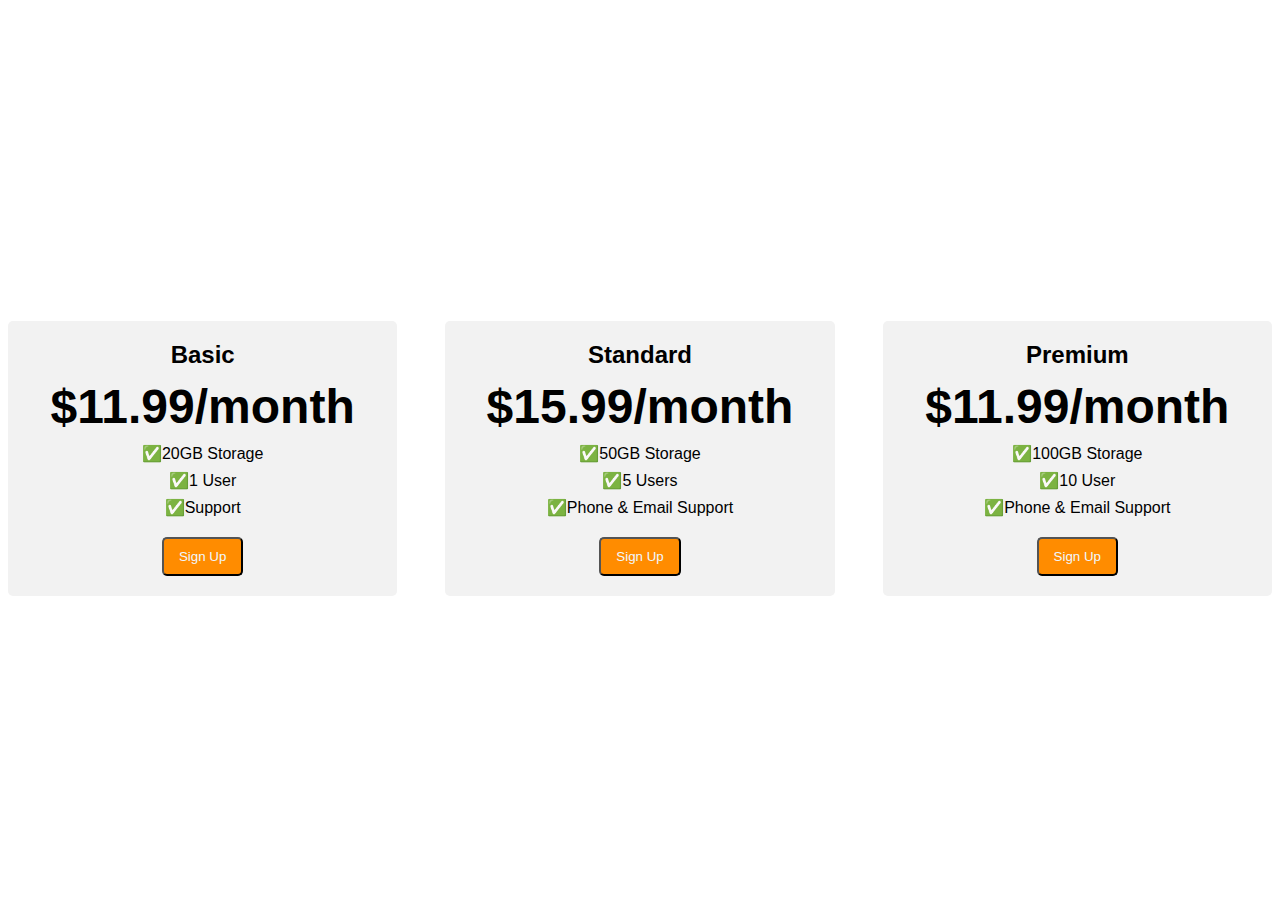
<file: flexboxpractice/index.html>
<!DOCTYPE html>
<html lang="en">
  <head>
    <meta charset="UTF-8" />
    <meta name="viewport" content="width=device-width, initial-scale=1.0" />
    <title>FLexbox practice</title>
    <link rel="stylesheet" href="css/style.css" />
  </head>
  <body>
    <div class="price-container">
      <div class="pricing-plan">
        <div class="plan-title">Basic</div>
        <div class="plan-price">$11.99/month</div>
        <ul class="plan-features">
          <li>20GB Storage</li>
          <li>1 User</li>
          <li>Support</li>
        </ul>
        <button class="plan-button">Sign Up</button>
      </div>
      <div class="pricing-plan">
        <div class="plan-title">Standard</div>
        <div class="plan-price">$15.99/month</div>
        <ul class="plan-features">
          <li>50GB Storage</li>
          <li>5 Users</li>
          <li>Phone &amp; Email Support</li>
        </ul>
        <button class="plan-button">Sign Up</button>
      </div>
      <div class="pricing-plan">
        <div class="plan-title">Premium</div>
        <div class="plan-price">$11.99/month</div>
        <ul class="plan-features">
          <li>100GB Storage</li>
          <li>10 User</li>
          <li>Phone &amp; Email Support</li>
        </ul>
        <button class="plan-button">Sign Up</button>
      </div>
    </div>
  </body>
</html>
</file>
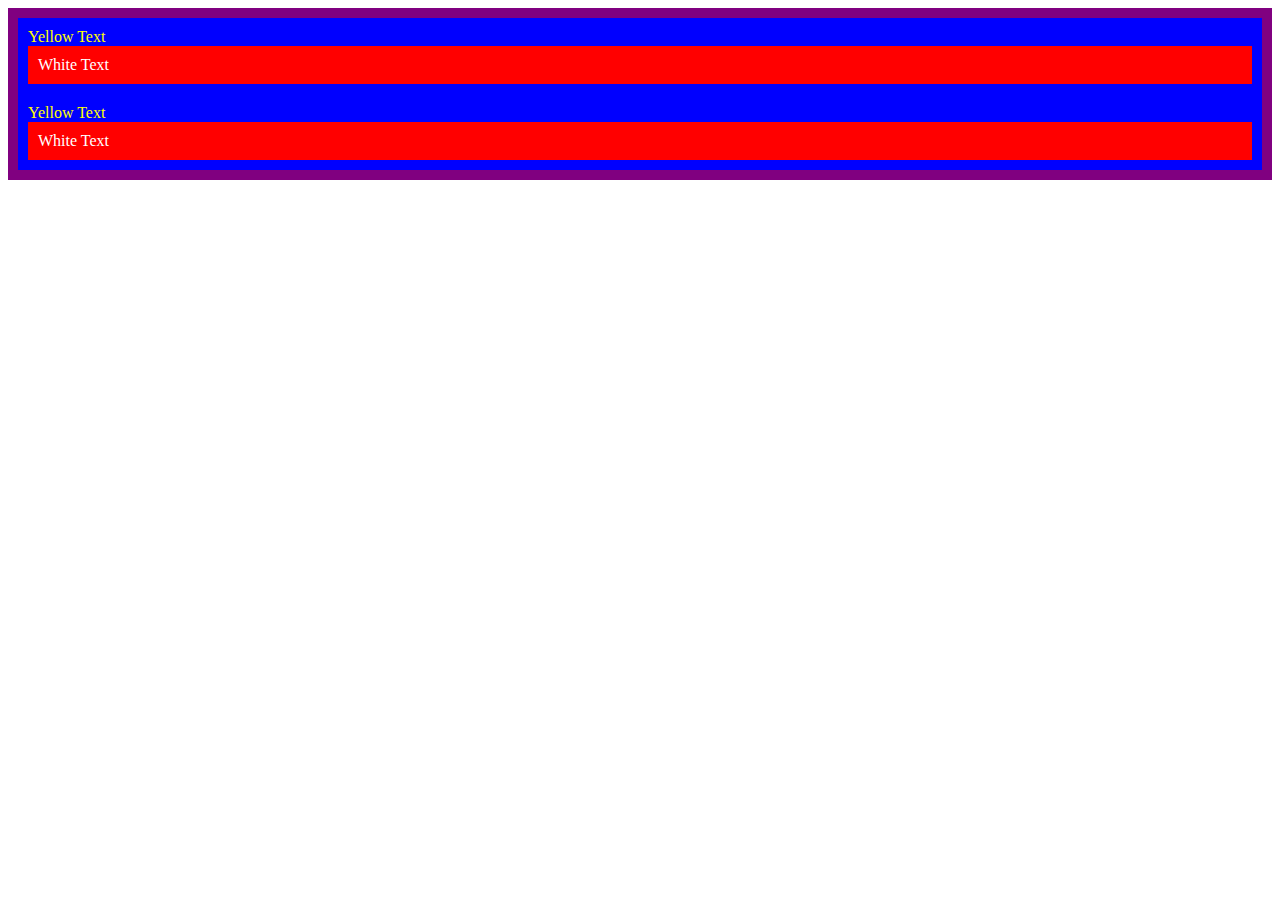
<file: practice1/index.html>
<!DOCTYPE html>
<html lang="en">
  <head>
    <meta charset="UTF-8" />
    <meta name="viewport" content="width=device-width, initial-scale=1.0" />
    <title>css specicity</title>
    <link rel="stylesheet" href="css/style.css" />
  </head>
  <body>
    <div id="outer-box" class="box">
      <div class="box">
        <p>Yellow Text</p>
        <div class="box inner-box">
          <p class="white-text">White Text</p>
        </div>
      </div>

      <div class="box">
        <p>Yellow Text</p>
        <div class="box inner-box">
          <p class="white-text">White Text</p>
        </div>
      </div>
    </div>
  </body>
</html>
</file>
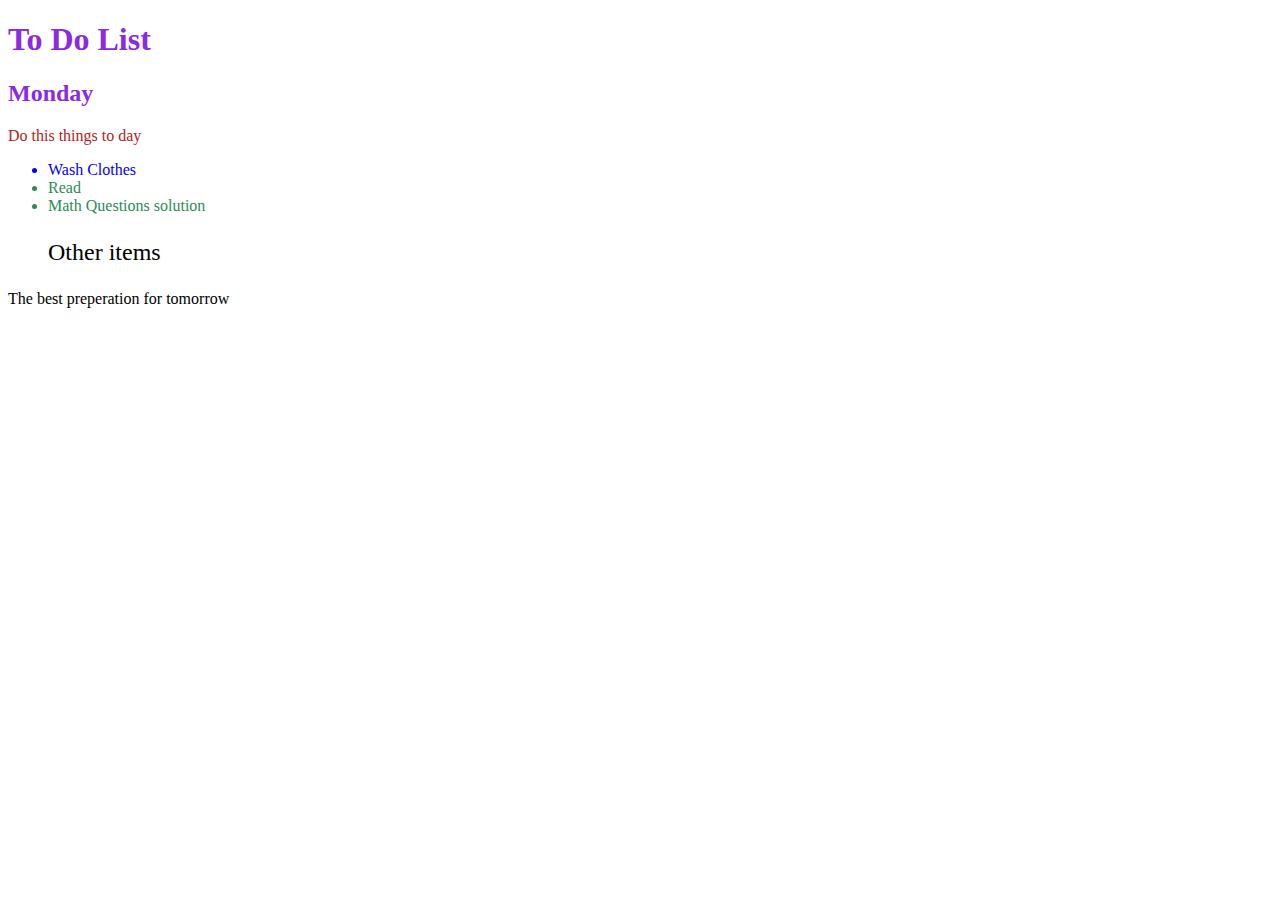
<file: practice2/index.html>
<!DOCTYPE html>
<html lang="en">
  <head>
    <meta charset="UTF-8" />
    <meta name="viewport" content="width=device-width, initial-scale=1.0" />
    <title>todo</title>
    <link rel="stylesheet" href="css/style.css" />
  </head>
  <body>
    <h1>To Do List</h1>
    <h2>Monday</h2>
    <div class="box">
      <p class="done">Do this things to day</p>
      <ul class="list">
        <li>Wash Clothes</li>
        <li class="done">Read</li>
        <li class="done">Math Questions solution</li>
      </ul>
    </div>

    <ul>
      <p class="done">Other items</p>
    </ul>
    <p>The best preperation for tomorrow</p>
  </body>
</html>
</file>
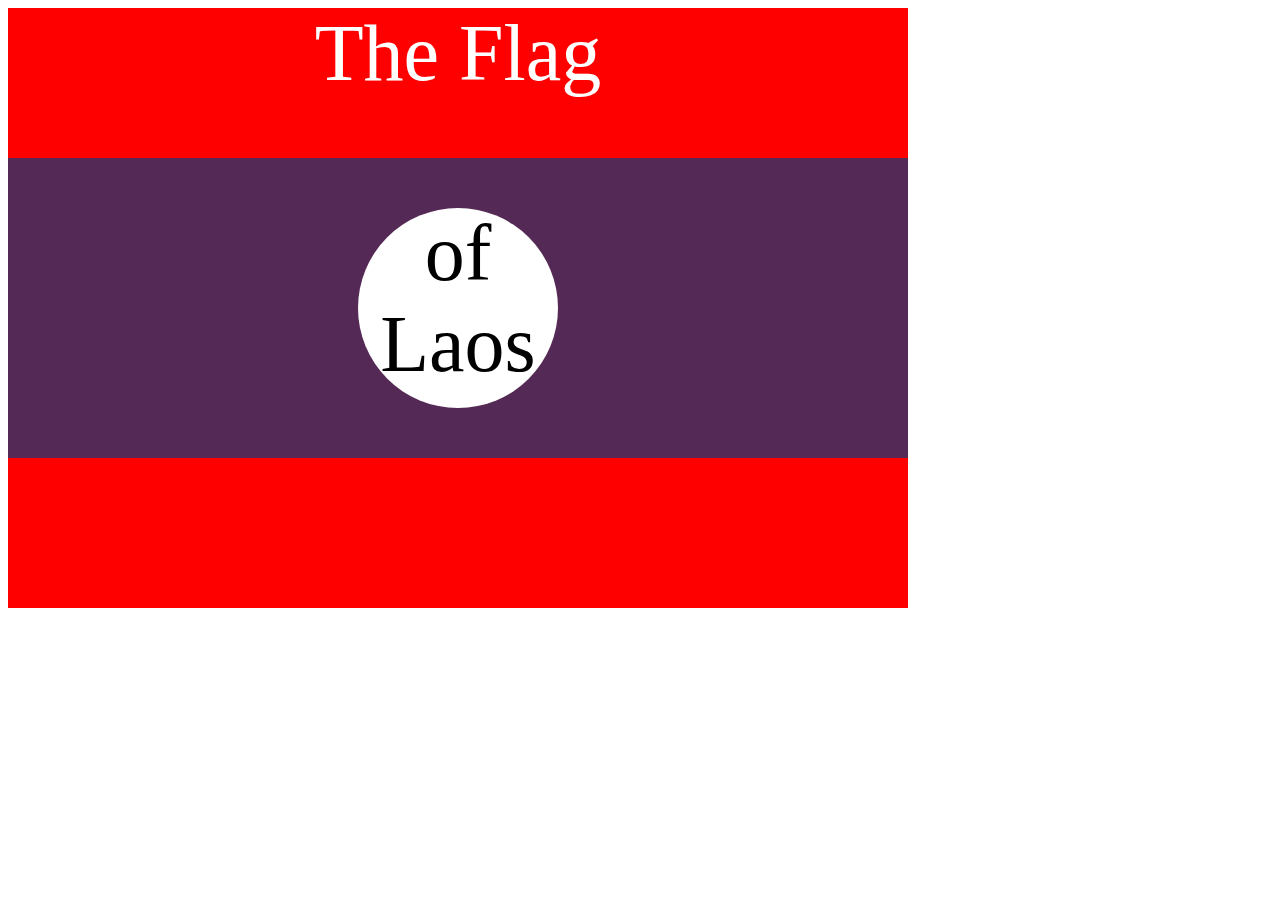
<file: practice4/index.html>
<!DOCTYPE html>
<html lang="en">
  <head>
    <meta charset="UTF-8" />
    <meta name="viewport" content="width=device-width, initial-scale=1.0" />
    <title>final practice</title>
    <link rel="stylesheet" href="css/style.css" />
  </head>
  <body>
    <div class="flag">
      <p>The Flag</p>
      <div>
        <div>
          <p>of Laos</p>
        </div>
      </div>
    </div>
  </body>
</html>
</file>
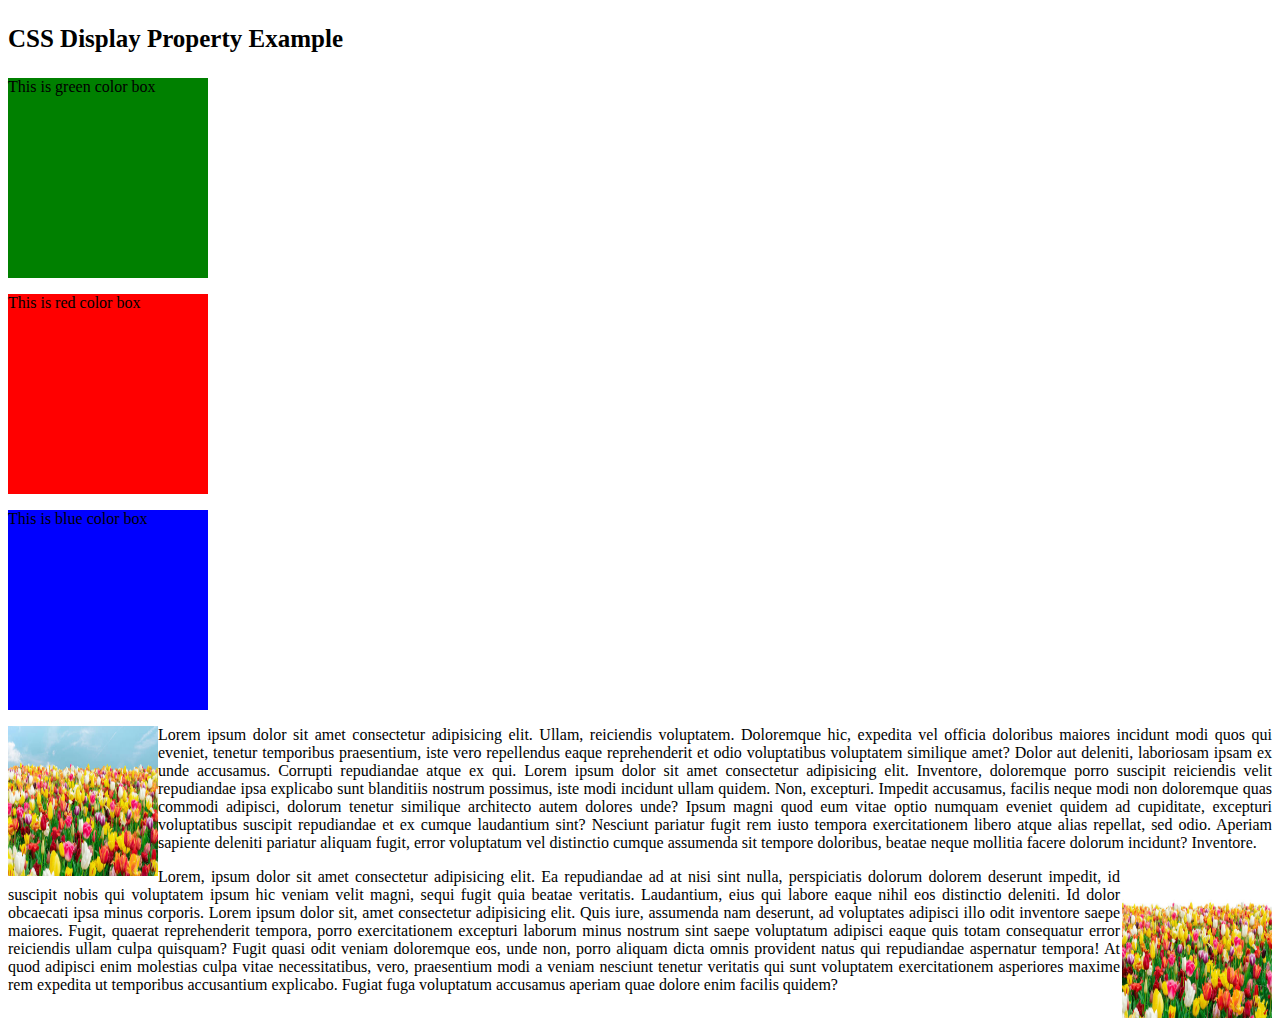
<file: practice5/index.html>
<!DOCTYPE html>
<html lang="en">
  <head>
    <meta charset="UTF-8" />
    <meta name="viewport" content="width=device-width, initial-scale=1.0" />
    <title>css display</title>
    <link rel="stylesheet" href="css/style.css" />
  </head>
  <body>
    <!-- this is display inline-block or block property start -->
    <p class="fptag">CSS Display Property Example</p>
    <div class="green">
      <p>This is green color box</p>
    </div>
    <div class="red">
      <p>This is red color box</p>
    </div>
    <div class="blue">
      <p>This is blue color box</p>
    </div>
    <!-- this is display inline-block or block property end -->

    <!-- this is display float property start -->
    <div class="container1">
      <img class="img1" src="/practice5/img/pho1.jpg" alt="pho1" />
      <p>
        Lorem ipsum dolor sit amet consectetur adipisicing elit. Ullam,
        reiciendis voluptatem. Doloremque hic, expedita vel officia doloribus
        maiores incidunt modi quos qui eveniet, tenetur temporibus praesentium,
        iste vero repellendus eaque reprehenderit et odio voluptatibus
        voluptatem similique amet? Dolor aut deleniti, laboriosam ipsam ex unde
        accusamus. Corrupti repudiandae atque ex qui. Lorem ipsum dolor sit amet
        consectetur adipisicing elit. Inventore, doloremque porro suscipit
        reiciendis velit repudiandae ipsa explicabo sunt blanditiis nostrum
        possimus, iste modi incidunt ullam quidem. Non, excepturi. Impedit
        accusamus, facilis neque modi non doloremque quas commodi adipisci,
        dolorum tenetur similique architecto autem dolores unde? Ipsum magni
        quod eum vitae optio numquam eveniet quidem ad cupiditate, excepturi
        voluptatibus suscipit repudiandae et ex cumque laudantium sint? Nesciunt
        pariatur fugit rem iusto tempora exercitationem libero atque alias
        repellat, sed odio. Aperiam sapiente deleniti pariatur aliquam fugit,
        error voluptatum vel distinctio cumque assumenda sit tempore doloribus,
        beatae neque mollitia facere dolorum incidunt? Inventore.
      </p>
      <img class="img2" src="/practice5/img/pho2.jpg" alt="pho2" />
      <p>
        Lorem, ipsum dolor sit amet consectetur adipisicing elit. Ea repudiandae
        ad at nisi sint nulla, perspiciatis dolorum dolorem deserunt impedit, id
        suscipit nobis qui voluptatem ipsum hic veniam velit magni, sequi fugit
        quia beatae veritatis. Laudantium, eius qui labore eaque nihil eos
        distinctio deleniti. Id dolor obcaecati ipsa minus corporis. Lorem ipsum
        dolor sit, amet consectetur adipisicing elit. Quis iure, assumenda nam
        deserunt, ad voluptates adipisci illo odit inventore saepe maiores.
        Fugit, quaerat reprehenderit tempora, porro exercitationem excepturi
        laborum minus nostrum sint saepe voluptatum adipisci eaque quis totam
        consequatur error reiciendis ullam culpa quisquam? Fugit quasi odit
        veniam doloremque eos, unde non, porro aliquam dicta omnis provident
        natus qui repudiandae aspernatur tempora! At quod adipisci enim
        molestias culpa vitae necessitatibus, vero, praesentium modi a veniam
        nesciunt tenetur veritatis qui sunt voluptatem exercitationem asperiores
        maxime rem expedita ut temporibus accusantium explicabo. Fugiat fuga
        voluptatum accusamus aperiam quae dolore enim facilis quidem?
      </p>
    </div>
    <!-- <div class="container2"> -->

    <!-- </div> -->
    <!-- this is display float property end -->
  </body>
</html>
</file>
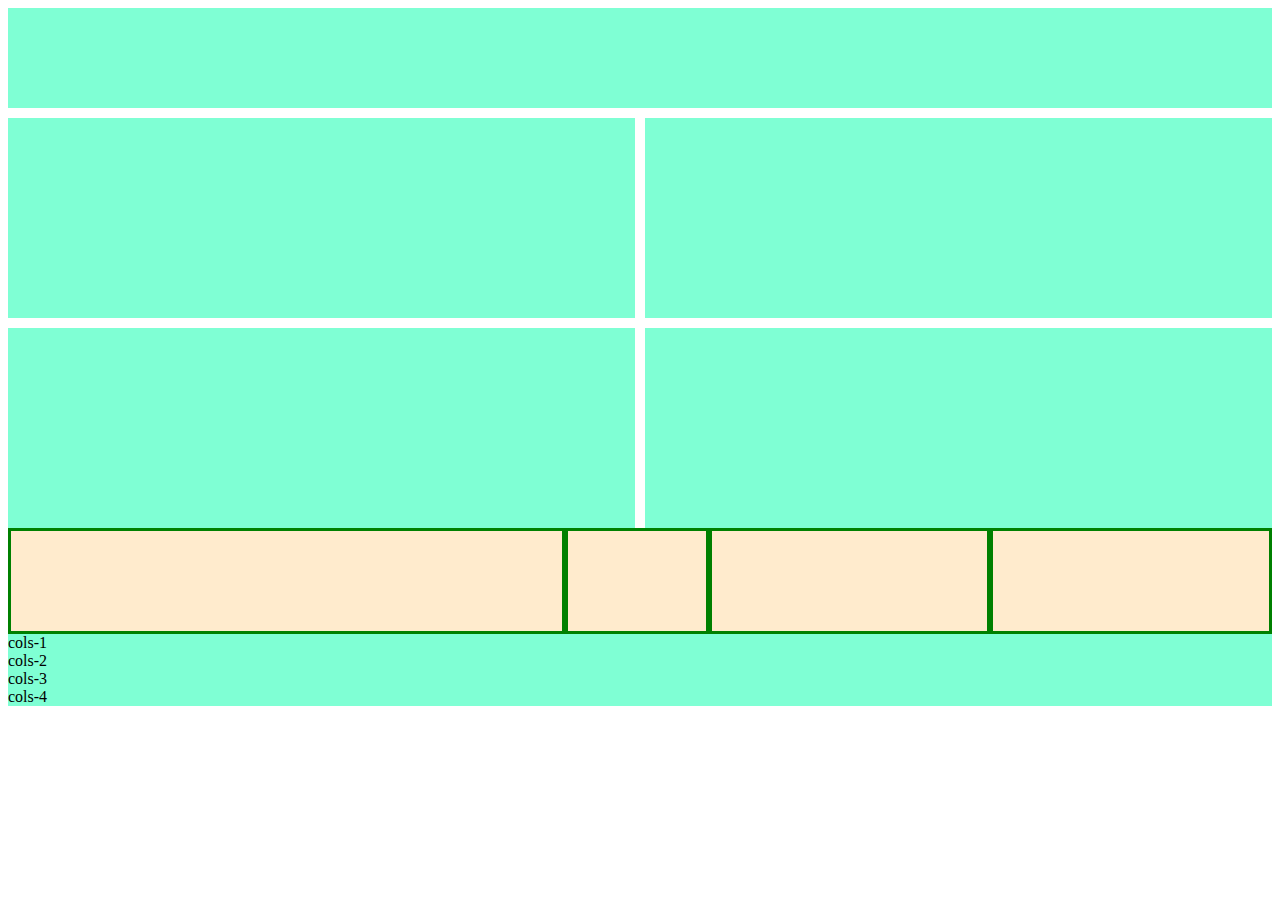
<file: responsive/index.html>
<!DOCTYPE html>
<html lang="en">
  <head>
    <meta charset="UTF-8" />
    <meta name="viewport" content="width=device-width, initial-scale=1.0" />
    <title>Responsive</title>
    <link rel="stylesheet" href="css/style.css" />
    <link
      href="https://cdn.jsdelivr.net/npm/bootstrap@5.0.2/dist/css/bootstrap.min.css"
      rel="stylesheet"
      integrity="sha384-EVSTQN3/azprG1Anm3QDgpJLIm9Nao0Yz1ztcQTwFspd3yD65VohhpuuCOmLASjC"
      crossorigin="anonymous"
    />
    <style></style>
  </head>
  <body>
    <!-- discussion about grid -->

    <div class="grid-container">
      <div class="first card"></div>
      <div class="card"></div>
      <div class="card"></div>
      <div class="card"></div>
      <div class="card"></div>
    </div>

    <!-- discussion about flexbox on css -->
    <div class="flex-container">
      <div class="first cards"></div>
      <div class="second cards"></div>
      <div class="cards"></div>
      <div class="cards"></div>
    </div>

    <!-- bootstrap responsive discussion -->
    <div class="container">
      <div class="row">
        <div class="card col-6">cols-1</div>
        <div class="card col-3">cols-2</div>
        <div class="card col-1">cols-3</div>
        <div class="card col-2">cols-4</div>
      </div>
    </div>

    <script
      src="https://cdn.jsdelivr.net/npm/bootstrap@5.0.2/dist/js/bootstrap.bundle.min.js"
      integrity="sha384-MrcW6ZMFYlzcLA8Nl+NtUVF0sA7MsXsP1UyJoMp4YLEuNSfAP+JcXn/tWtIaxVXM"
      crossorigin="anonymous"
    ></script>
  </body>
</html>
</file>
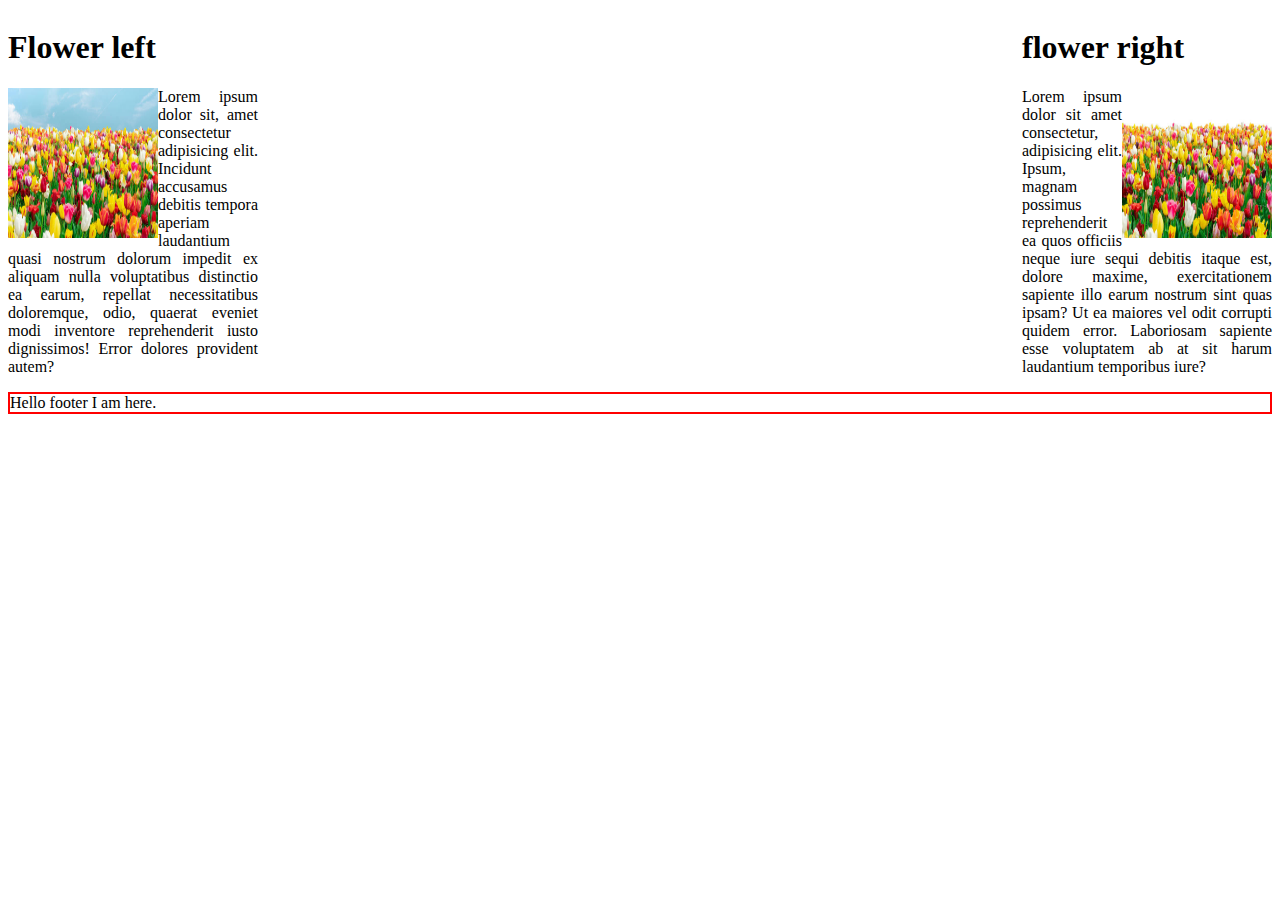
<file: practice5/float.html>
<!DOCTYPE html>
<html lang="en">
  <head>
    <meta charset="UTF-8" />
    <meta name="viewport" content="width=device-width, initial-scale=1.0" />
    <title>float of css</title>
    <link rel="stylesheet" href="css/style.css" />
  </head>
  <body>
    <div class="first1">
      <h1>Flower left</h1>
      <img class="img12" src="/practice5/img/pho1.jpg" alt="" />
      <p>
        Lorem ipsum dolor sit, amet consectetur adipisicing elit. Incidunt
        accusamus debitis tempora aperiam laudantium quasi nostrum dolorum
        impedit ex aliquam nulla voluptatibus distinctio ea earum, repellat
        necessitatibus doloremque, odio, quaerat eveniet modi inventore
        reprehenderit iusto dignissimos! Error dolores provident autem?
      </p>
    </div>

    <div class="second2">
      <h1>flower right</h1>
      <img class="img23" src="/practice5/img/pho2.jpg" alt="" />
      <p>
        Lorem ipsum dolor sit amet consectetur, adipisicing elit. Ipsum, magnam
        possimus reprehenderit ea quos officiis neque iure sequi debitis itaque
        est, dolore maxime, exercitationem sapiente illo earum nostrum sint quas
        ipsam? Ut ea maiores vel odit corrupti quidem error. Laboriosam sapiente
        esse voluptatem ab at sit harum laudantium temporibus iure?
      </p>
    </div>
    <footer>Hello footer I am here.</footer>
  </body>
</html>
</file>
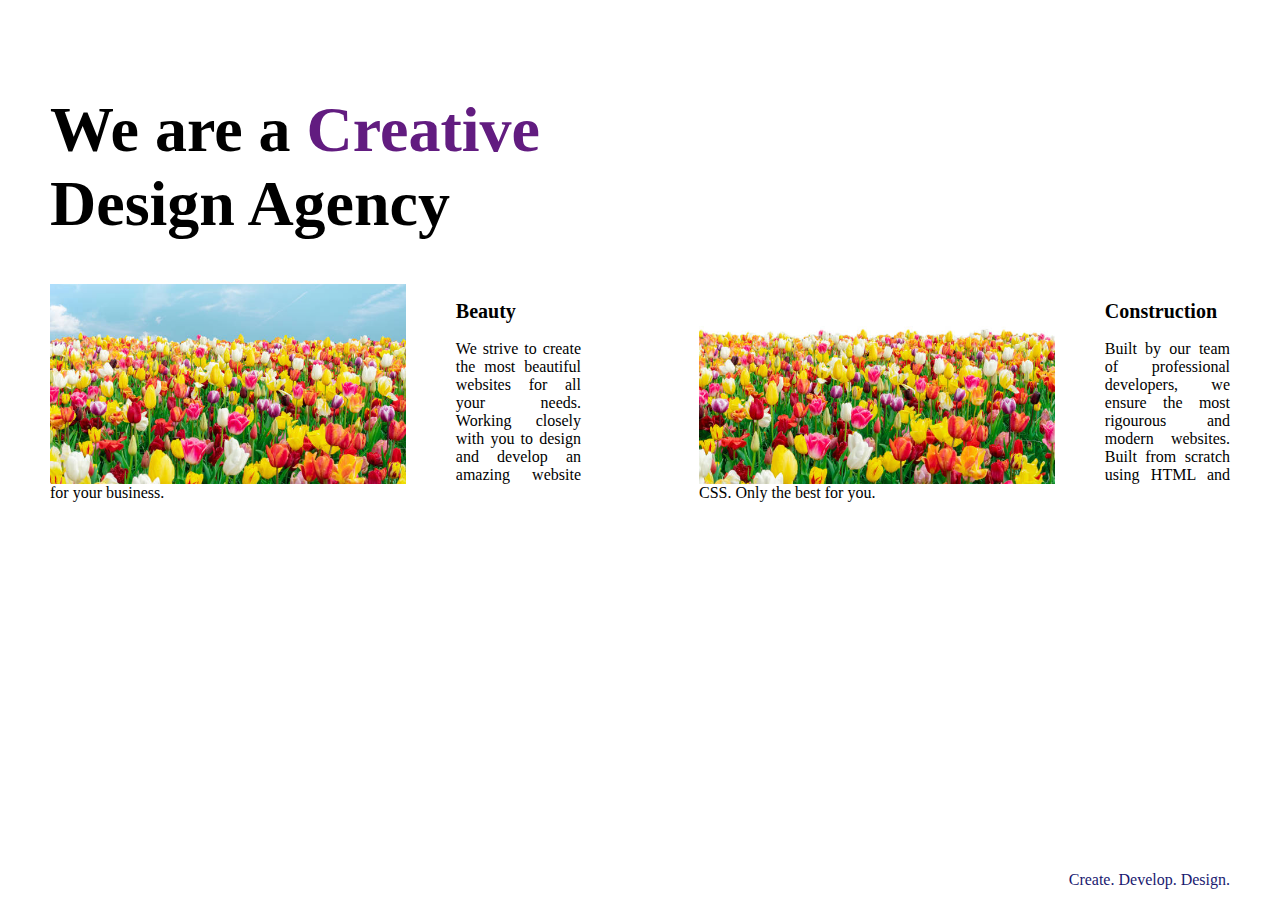
<file: project/project.html>
<!DOCTYPE html>
<html lang="en">
  <head>
    <meta charset="UTF-8" />
    <meta name="viewport" content="width=device-width, initial-scale=1.0" />
    <title>Document</title>
    <link rel="stylesheet" href="css/style.css" />
  </head>
  <body>
    <div class="main">
      <h1 class="header">
        We are a <span class="spa">Creative</span> <br />
        Design Agency
      </h1>
      <div class="left card">
        <img class="left-img" src="/practice5/img/pho1.jpg" alt="" />
        <h2 class="card-title">Beauty</h2>
        <p>
          We strive to create the most beautiful websites for all your needs.
          Working closely with you to design and develop an amazing website for
          your business.
        </p>
      </div>
      <div class="right card">
        <img class="right-img" src="/practice5/img/pho2.jpg" alt="image" />
        <h2 class="card-title">Construction</h2>
        <p>
          Built by our team of professional developers, we ensure the most
          rigourous and modern websites. Built from scratch using HTML and CSS.
          Only the best for you.
        </p>
      </div>
    </div>
    <footer>
      <p class="footer">Create. Develop. Design.</p>
    </footer>
  </body>
</html>
</file>
<file: flexboxpractice/css/style.css>
body {
  font-family: "Sono", sans-serif;
}
.price-container {
  display: flex;
  gap: 3rem;
  justify-content: center;
  align-items: center;
  height: 100vh;
}
.pricing-plan {
  flex: 1;
  max-width: 400px;
  padding: 20px;
  background-color: #f2f2f2;
  border-radius: 5px;
  text-align: center;
}
.plan-title {
  font-size: 24px;
  font-weight: bold;
  margin-bottom: 10px;
}
.plan-price {
  font-size: 48px;
  font-weight: bold;
  margin-bottom: 10px;
}
.plan-features {
  list-style: none;
  margin: 0 0 20px 0;
  padding: 0;
}
.plan-features li {
  margin-bottom: 8px;
}
ul > li::before {
  content: " \2705";
}
.plan-button {
  background-color: darkorange;
  color: aliceblue;
  padding: 10px 15px;
  border-radius: 5px;
}
@media (max-width: 1260px) {
  .price-container {
    display: flex;
    flex-direction: column;
  }
}
</file>
<file: practice1/css/style.css>
.inner-box {
  /* padding-left: 15px; */
}
#outer-box {
  background-color: purple;
}
.box {
  background-color: blue;
  padding: 10px;
}

.inner-box {
  background-color: red;
}
.inner-box p {
  color: white;
}
p {
  color: yellow;
  margin: 0;
  padding: 0;
}

.white-text {
  /* color: white; */
}
</file>
<file: practice2/css/style.css>
/* group selector */
h1,
h2 {
  color: blueviolet;
}
.box > p /*.done*/ {
  color: firebrick;
}

/* .list li {
  color: blue;
} */
.box li {
  color: blue;
}

/* chain selector */
li.done {
  color: seagreen;
}

/* combining combiners descending selector */
/* ul p.done {
  font-size: 1.5rem;
  font-weight: bolder;
} */
/* another away to get same output */
ul > p /* also use p.done*/ {
  font-size: 1.5rem;
}
</file>
<file: practice4/css/style.css>
.flag {
  background-color: red;
  height: 600px;
  width: 900px;
  position: relative;
}

.flag div {
  width: 100%;
  background-color: rgb(85, 41, 85);
  height: 300px;
  position: absolute;
  top: 150px;
}
.flag p {
  margin: 0;
  font-size: 5rem;
  text-align: center;
}

.flag > p {
  color: white;
}
.flag > div > div {
  height: 200px;
  width: 200px;
  background-color: white;
  position: relative;
  top: 50px;
  left: 350px;
  border-radius: 50%;
}
</file>
<file: practice5/css/style.css>
/*  <!-- this is display inline-block or block property start --> */
.fptag {
  font-size: 25px;
  font-weight: 700;
}
.green {
  display: block;
  height: 200px;
  width: 200px;
  background-color: green;
}

.red {
  display: block;
  height: 200px;
  width: 200px;
  background-color: red;
}
.blue {
  display: block;
  height: 200px;
  width: 200px;
  background-color: blue;
}
/*  <!-- this is display inline-block or block property end --> */

/* <!-- this is display float property start --> */

.img1 {
  float: left;
}
.img2 {
  float: right;
  margin-left: 2px;
}
p {
  text-align: justify;
}
img {
  height: 150px;
  width: 150px;
}

/* float area design */
/* img {
  float: left;
  margin-right: 10px;
} */
footer {
  /* clear: left; */
  border: 2px solid red;
  clear: both;
}

.first1 {
  width: 250px;
  float: left;
}

.second2 {
  width: 250px;
  float: right;
}

.img12 {
  float: left;
}
.img23 {
  float: right;
}
/* <!-- this is display float property end --> */
</file>
<file: responsive/css/style.css>
/* discussion about grid 
actuali we use css grid for 2D design
*/
.grid-container {
  display: grid;
  grid-template-columns: 1fr 1fr;
  grid-template-rows: 100px 200px 200px;
  gap: 10px;
}
.first {
  grid-column: span 2;
}

.card {
  background-color: aquamarine;
}

/* discussion about css flex box 
actuali we use css flexbox for 1D design
*/
.flex-container {
  display: flex;
}
.cards {
  background-color: blanchedalmond;
  height: 100px;
  border: 3px solid green;
  flex: 1;
}
.first {
  flex: 2;
}
.second {
  flex: 0.5;
}
</file>
<file: project/css/style.css>
.card-title {
  font-weight: bolder;
  font-size: 20px;
}
.header {
  font-weight: bolder;
  font-size: 4rem;
}
.spa {
  color: rgb(98, 28, 128);
}
body {
  display: flex;
  flex-direction: column;
  min-height: 95vh;
  margin: 50px 50px 0 50px;
}
.card {
  width: 45%;
}
.left {
  float: left;
}
.right {
  float: right;
}
.left-img {
  height: 200px;
  float: left;
  margin-right: 50px;
}
.right-img {
  height: 200px;
  float: left;
  margin-right: 50px;
}
.footer {
  text-align: right;
  color: midnightblue;
}
p {
  text-align: justify;
}
.main {
  flex: 1;
}

@media (max-width: 640px) {
  body {
    margin: 10px 15px;
  }
  .header {
    width: 100px;
    font-size: 2rem;
  }
  .card {
    width: 100%;
    display: block;
    margin-bottom: 30px;
  }
  .card img {
    width: 100%;
    display: inline;
    object-fit: cover;
    margin-bottom: 10px;
  }
}
@media (min-width: 641px) and (max-width: 1024px) {
  body {
    margin: 0px 15px;
  }
  .header {
    width: 100px;
    font-size: 3rem;
  }
  .card {
    width: 100%;
    display: block;
    margin-bottom: 30px;
  }
  .card img {
    width: 100%;
    display: inline;
    object-fit: cover;
    margin-bottom: 10px;
  }
  p {
    font-size: 24px;
  }
  .left-img {
    height: 200px;
    margin-right: 0px;
  }
  .right-img {
    height: 200px;
    margin-right: 0px;
  }
}
</file>
